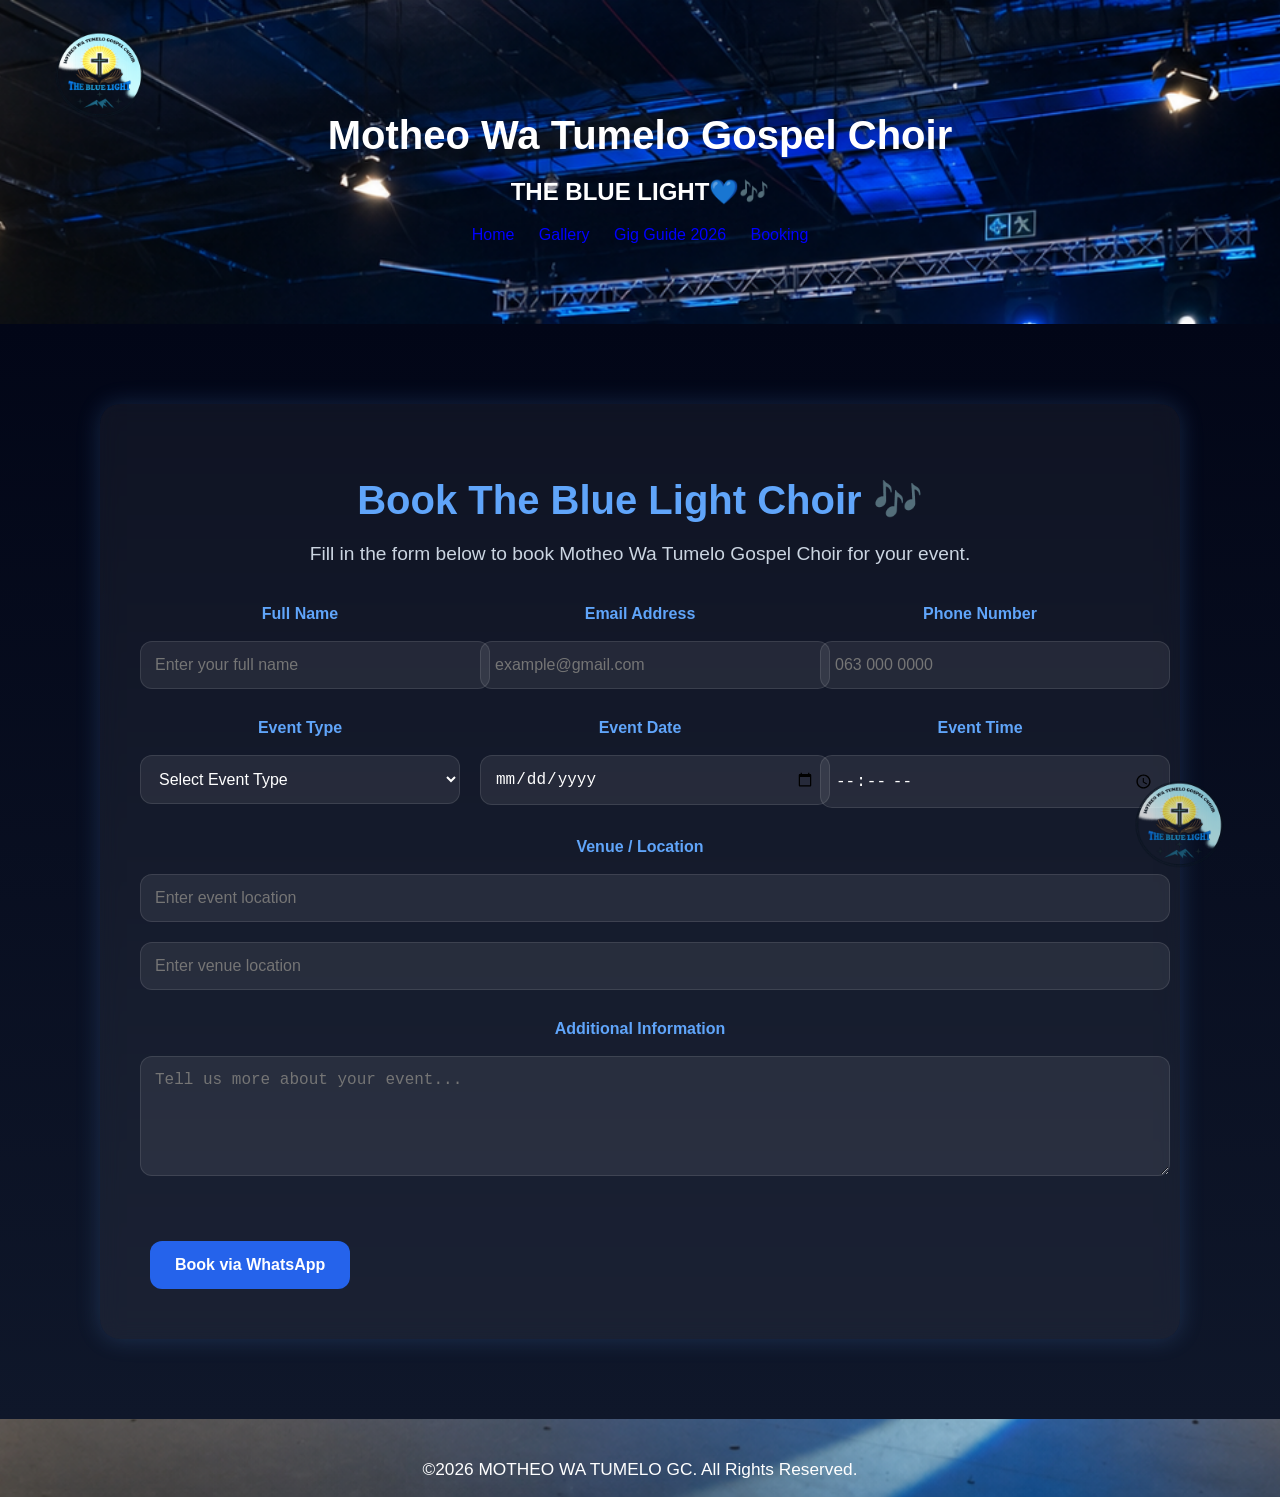
<file: booking.html>
<!DOCTYPE html>
<html lang="en">
<head>
<meta charset="UTF-8">
<meta name="viewport" content="width=device-width, initial-scale=1.0">
<title>Motheo Wa Tumelo Gospel Choir</title>

<!-- Top-left logo -->
<img src="T.logo.png" alt="Motheo Logo" class="logo-top">

<!-- Bottom-right logo -->
<img src="T.logo.png" alt="Motheo Logo" class="logo-bottom">

<style>
body {font-family: Arial; margin:0; background:#0f172a; color:white;}
nav a {color:blue; margin:10px; text-decoration:none;}
.hero {text-align:center; padding:80px 20px;}
.section {padding:40px;}
.card {background:#1e293b; padding:20px; margin:10px 0; border-radius:10px;}
button {padding:10px 20px; margin:10px; border:none; background:gold; cursor:pointer;}
input, textarea, select {width:100%; padding:10px; margin:10px 0;}
.gallery img {width:200px; margin:10px; border-radius:10px;}
.hidden {display:none;}

body {
      margin: 0;
      font-family: Arial, sans-serif;
      background: url('BackG1.png') no-repeat center center/cover;
      color: white;
      text-align: center;
    }

    .overlay {
      background: rgba(0, 0, 0, 0.6);
      min-height: 100vh;
      padding: 40px 20px;
    }

/* Top-left logo */
.logo-top {
  position: fixed;
  top: 25px;
  left: 25px;
  width: 150px;  /* adjust size */
  z-index: 1000;
}

/* Bottom-right logo */
.logo-bottom {
  position: fixed;
  bottom: 25px;
  right: 25px;
  width: 150px;  /* adjust size */
  z-index: 1000;
  opacity: 0.8; /* optional, slightly transparent */
}

    h1 {
      font-size: 2.5em;
      margin-bottom: 10px;
    }

    p {
      font-size: 1.2em;
    }

/* Container */
.package-buttons {
  display: flex;
  justify-content: center;
  gap: 12px;
  flex-wrap: wrap;
  margin-bottom: 20px;
}

/* Buttons */
.package-buttons button {
  background: #f4f4f4;
  border: 2px solid #0077cc;
  color: #0077cc;
  padding: 12px 20px;
  border-radius: 8px;
  font-size: 16px;
  font-weight: bold;
  cursor: pointer;
  transition: all 0.3s ease;
}

.package-buttons button:hover {
  background: #0077cc;
  color: white;
}

.package-buttons button.active {
  background: #0077cc;
  color: white;
  box-shadow: 0 4px 6px rgba(0,0,0,0.2);
}

/* Info box */
.package-info {
  
  max-width: 600px;
  margin: auto;
  padding: 20px;
  border: 2px solid #ddd;
  border-radius: 10px;
  box-shadow: 0 4px 8px rgba(0,0,0,0.1);
  color: #000; /* Black text */
}
.package-info h3 {
  margin-top: 0;
  font-weight: bold;
}

.package-info ul li {
  padding-left: 20px;
  margin-bottom: 6px;
}

.extra-btn {
    padding:15px 25px;
    border:none;
    border-radius:8px;
    background:#28a745; /* Green theme */
    color:#fff;
color: white;
    font-size:1rem;
    cursor:pointer;
    transition:0.3s;
    font-weight:bold;
  }
  .extra-btn:hover {
    background:#1e7e34;
  }
 
    .section {
      margin: 40px auto;
      max-width: 800px;
      background: rgba(255, 255, 255, 0.1);
      padding: 20px;
      border-radius: 12px;
    }

    .price-list {
      display: grid;
      grid-template-columns: repeat(auto-fit, minmax(150px, 1fr));
      gap: 15px;
      margin-top: 20px;
    }

    .price-item {
      background: rgba(255, 255, 255, 0.2);
      padding: 15px;
      border-radius: 8px;
      font-size: 1.1em;
      font-weight: bold;
    }

    form {
      display: flex;
      flex-direction: column;
      gap: 15px;
      margin-top: 20px;
    }

    input, textarea, select, button {
      padding: 12px;
      border: none;
      border-radius: 8px;
      font-size: 1em;
    }

    input, textarea, select {
      width: 100%;
    }

    button {
      background: #ff4081;
      color: white;
      font-weight: bold;
      cursor: pointer;
      transition: background 0.3s;
    }

    button:hover {
      background: #e73370;
    }

.booking-section {
    padding: 80px 20px;
    background: linear-gradient(to bottom, #020617, #0f172a);
}

.booking-container {
    max-width: 1000px;
    margin: auto;
    background: rgba(255,255,255,0.05);
    border-radius: 20px;
    padding: 40px;
    backdrop-filter: blur(10px);
    box-shadow: 0 0 25px rgba(96,165,250,0.2);
}

.booking-header {
    text-align: center;
    margin-bottom: 40px;
}

.booking-header h2 {
    color: #60A5FA;
    font-size: 2.5rem;
    margin-bottom: 10px;
}

.booking-header p {
    color: #cbd5e1;
}

/* GRID */
.form-grid {
    display: grid;
    grid-template-columns: repeat(auto-fit, minmax(250px, 1fr));
    gap: 20px;
}

.full-width {
    grid-column: 1 / -1;
}

/* INPUTS */
.input-group {
    display: flex;
    flex-direction: column;
}

.input-group label {
    margin-bottom: 8px;
    font-weight: bold;
    color: #60A5FA;
}

.input-group input,
.input-group select,
.input-group textarea {
    padding: 14px;
    border: 1px solid rgba(255,255,255,0.1);
    border-radius: 12px;
    background: rgba(255,255,255,0.08);
    color: white;
    font-size: 1rem;
    transition: 0.3s ease;
}

.input-group input:focus,
.input-group select:focus,
.input-group textarea:focus {
    outline: none;
    border-color: #60A5FA;
    box-shadow: 0 0 15px rgba(96,165,250,0.5);
}

/* BUTTONS */
.booking-buttons {
    display: flex;
    gap: 15px;
    margin-top: 30px;
    flex-wrap: wrap;
}

.submit-btn,
.whatsapp-btn {
    padding: 15px 25px;
    border-radius: 12px;
    border: none;
    font-weight: bold;
    text-decoration: none;
    cursor: pointer;
    transition: 0.3s;
}

.submit-btn {
    background: #2563eb;
    color: white;
}

.submit-btn:hover {
    background: #1d4ed8;
    box-shadow: 0 0 20px rgba(96,165,250,0.6);
}

.whatsapp-btn {
    background: #16a34a;
    color: white;
    display: flex;
    align-items: center;
    justify-content: center;
}

.whatsapp-btn:hover {
    background: #15803d;
}

#form-status {
    margin-top: 20px;
    font-weight: bold;
    color: #60A5FA;
}

/* MOBILE */
@media (max-width: 768px) {

    .booking-container {
        padding: 25px;
    }

    .booking-header h2 {
        font-size: 2rem;
    }

    .booking-buttons {
        flex-direction: column;
    }

    .submit-btn,
    .whatsapp-btn {
        width: 100%;
        text-align: center;
    }
}


    footer {
      margin-top: 40px;
      font-size: 0.9em;
    }

</style>
</head>

<body>

<header>

<!-- HOME -->
<section class="hero" id="home">
<h1>Motheo Wa Tumelo Gospel Choir</h1>
<h2><b>THE BLUE LIGHT💙🎶</b></h2>

<nav>
<a href="index.html">Home</a>
<a href="gallery.html">Gallery</a>
<a href="events.html">Gig Guide 2026</a>
<a href="booking.html">Booking</a>

</nav>
</header>

<!-- BOOKING -->
<section id="booking" class="booking-section">
    <div class="booking-container">

        <div class="booking-header">
            <h2>Book The Blue Light Choir 🎶</h2>
            <p>
                Fill in the form below to book Motheo Wa Tumelo Gospel Choir for your event.
            </p>
        </div>

        <form id="bookingForm" class="booking-form">

            <!-- PERSONAL INFO -->
            <div class="form-grid">

                <div class="input-group">
                    <label>Full Name</label>
                    <input type="text" name="name" placeholder="Enter your full name" required>
                </div>

                <div class="input-group">
                    <label>Email Address</label>
                    <input type="email" name="email" placeholder="example@gmail.com" required>
                </div>

                <div class="input-group">
                    <label>Phone Number</label>
                    <input type="tel" name="phone" placeholder="063 000 0000" required>
                </div>

                <div class="input-group">
                    <label>Event Type</label>
                    <select name="event" required>
                        <option value="">Select Event Type</option>
                        <option>Wedding</option>
                        <option>Church Service</option>
                        <option>Funeral</option>
                        <option>Festival</option>
                        <option>Concert</option>
                        <option>Community Event</option>
                        <option>Birthday Celebration</option>
                        <option>Other</option>
                    </select>
                </div>

                <div class="input-group">
                    <label>Event Date</label>
                    <input type="date" name="date" required>
                </div>

                <div class="input-group">
                    <label>Event Time</label>
                    <input type="time" name="time" required>
                </div>

                <div class="input-group full-width">
                    <label>Venue / Location</label>
                    <input type="text" name="location" placeholder="Enter event location" required>

                      <input type="text"
                           name="location"
                           placeholder="Enter venue location"
                           required>
                </div>

                <div class="input-group full-width">
                    <label>Additional Information</label>
                    <textarea name="message" rows="5" placeholder="Tell us more about your event..."></textarea>
                </div>

            </div>

            <!-- BUTTONS -->
              <div class="booking-buttons">
    <button type="submit" class="submit-btn">
        Book via WhatsApp
    </button>
</div>
</form>
</div>
</section>

<footer>
<p>&copy;2026 MOTHEO WA TUMELO GC. All Rights Reserved.</p>
</footer>
</body>
      
      <script>
document.getElementById("bookingForm").addEventListener("submit", function(e) {

    e.preventDefault();

    // GET FORM VALUES
    let name = document.querySelector('input[name="name"]').value;
    let email = document.querySelector('input[name="email"]').value;
    let phone = document.querySelector('input[name="phone"]').value;
    let eventType = document.querySelector('select[name="event"]').value;
    let date = document.querySelector('input[name="date"]').value;
    let time = document.querySelector('input[name="time"]').value;
    let location = document.querySelector('input[name="location"]').value;
    let message = document.querySelector('textarea[name="message"]').value;

    // YOUR WHATSAPP NUMBER
    let whatsappNumber = "27636404100";

    // CREATE BOOKING MESSAGE
    let bookingMessage =
`🎶 *NEW CHOIR BOOKING REQUEST* 🎶

👤 Full Name: ${name}
📧 Email: ${email}
📞 Phone: ${phone}

🎤 Event Type: ${eventType}
📅 Event Date: ${date}
⏰ Event Time: ${time}
📍 Venue: ${location}

📝 Additional Information:
${message}`;

      /* ENCODE MESSAGE */

    let encodedMessage =
    encodeURIComponent(bookingMessage);

    /* OPEN WHATSAPP */

    let whatsappURL =
    `https://wa.me/${whatsappNumber}?text=${encodedMessage}`;

    window.open(whatsappURL, "_blank");

});

</script>
</file>
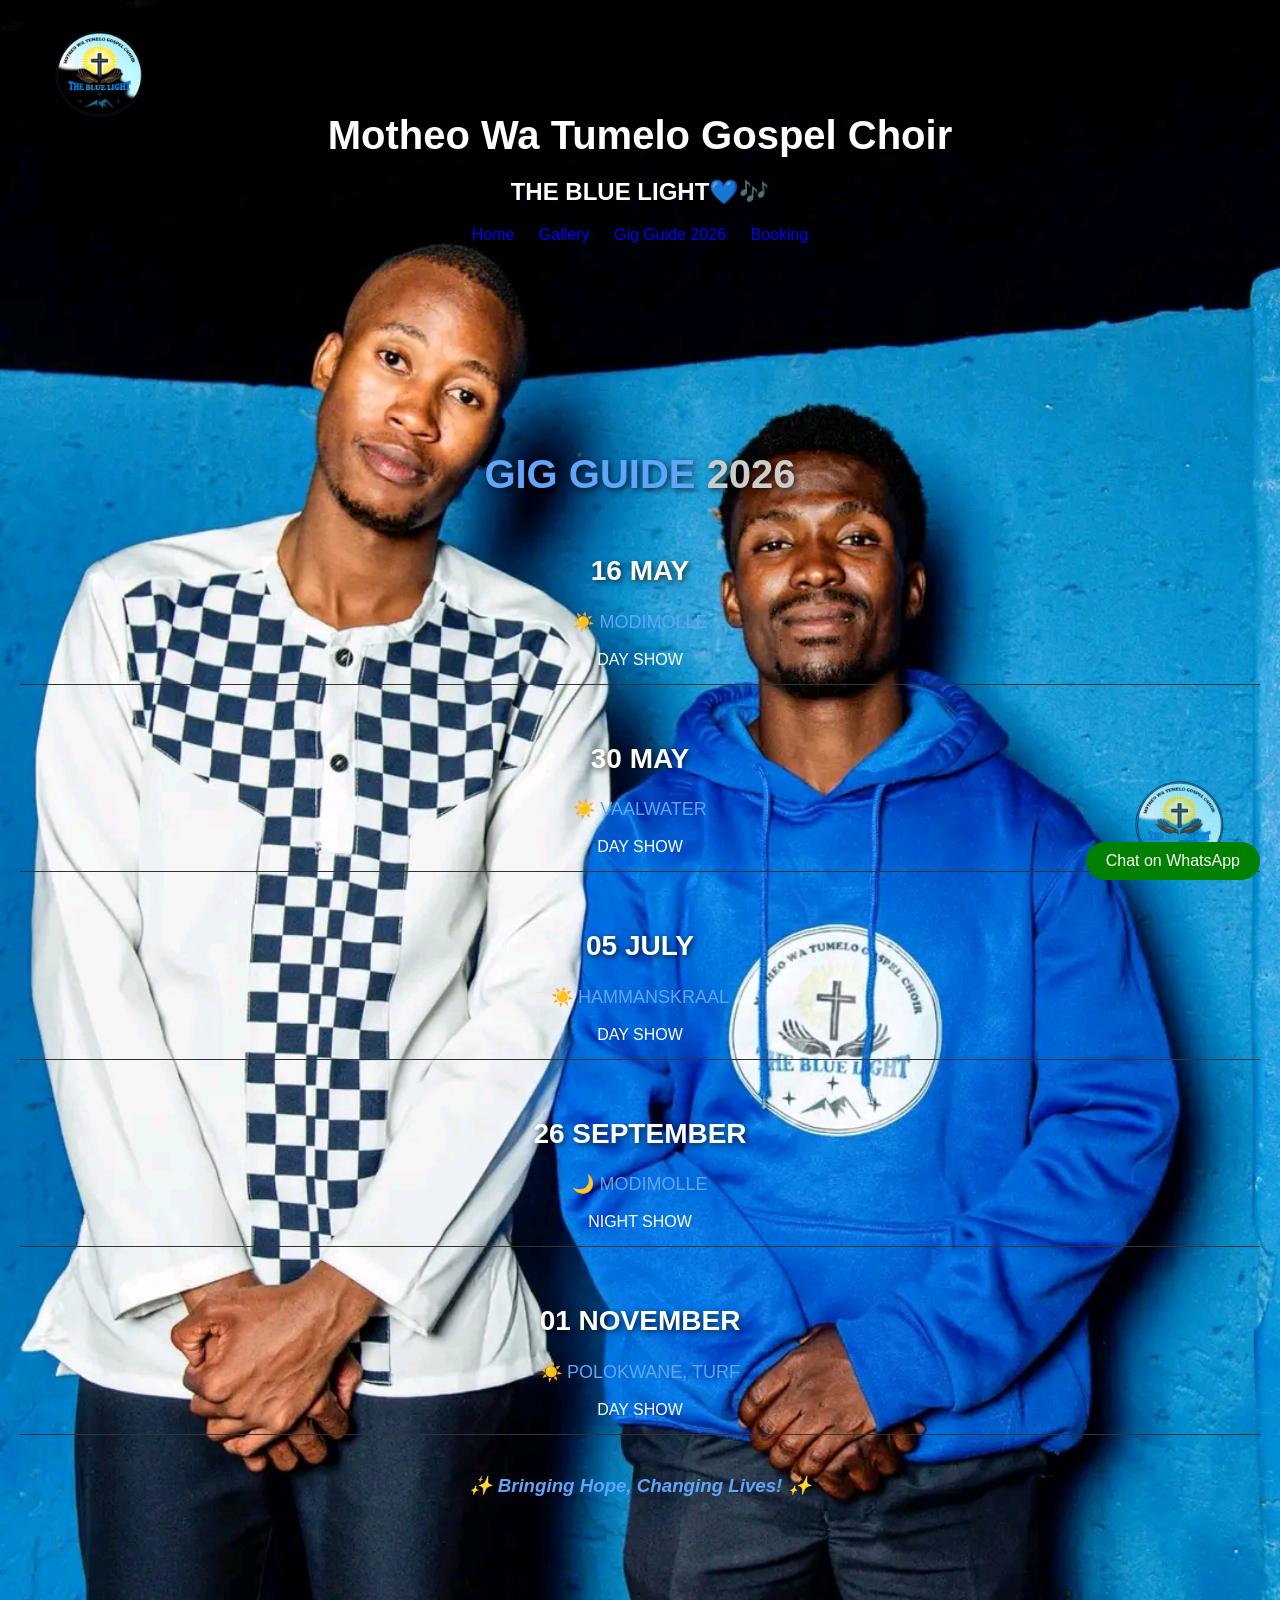
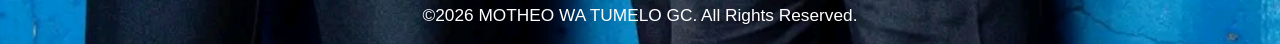
<file: events.html>
<!DOCTYPE html>
<html lang="en">
<head>
<meta charset="UTF-8">
<meta name="viewport" content="width=device-width, initial-scale=1.0">
      <meta name="google-site-verification" content="_q5lcC1KCDZwu8siCbTtjM_qPdsYWHhWWLYxPOqnLzg" />
<title>Motheo Wa Tumelo Gospel Choir</title>

<!-- Top-left logo -->
<img src="T.logo.png" alt="Motheo Logo" class="logo-top">

<!-- Bottom-right logo -->
<img src="T.logo.png" alt="Motheo Logo" class="logo-bottom">

<style>
body {font-family: Arial; margin:0; background:#0f172a; color:white;}
nav a {color:BLUE; margin:10px; text-decoration:none;}
.hero {text-align:center; padding:80px 20px;}
.section {padding:40px;}
.card {background:#1e293b; padding:20px; margin:10px 0; border-radius:10px;}
button {padding:10px 20px; margin:10px; border:none; background:gold; cursor:pointer;}
input, textarea, select {width:100%; padding:10px; margin:10px 0;}
.gallery img {width:200px; margin:10px; border-radius:10px;}
.hidden {display:none;}

body {
      margin: 0;
      font-family: Arial, sans-serif;
      background: url('GIG.jpg') no-repeat center center/cover;
      color: white;
      text-align: center;
    }

    .overlay {
      background: rgba(0, 0, 0, 0.6);
      min-height: 100vh;
      padding: 40px 20px;
    }

/* Top-left logo */
.logo-top {
  position: fixed;
  top: 25px;
  left: 25px;
  width: 150px;  /* adjust size */
  z-index: 1000;
}

/* Bottom-right logo */
.logo-bottom {
  position: fixed;
  bottom: 25px;
  right: 25px;
  width: 150px;  /* adjust size */
  z-index: 1000;
  opacity: 0.8; /* optional, slightly transparent */
}

    h1 {
      font-size: 2.5em;
      margin-bottom: 10px;
    }

    p {
      font-size: 1.2em;
    }

/* Container */
.package-buttons {
  display: flex;
  justify-content: center;
  gap: 12px;
  flex-wrap: wrap;
  margin-bottom: 20px;
}

/* Buttons */
.package-buttons button {
  background: #f4f4f4;
  border: 2px solid #0077cc;
  color: #0077cc;
  padding: 12px 20px;
  border-radius: 8px;
  font-size: 16px;
  font-weight: bold;
  cursor: pointer;
  transition: all 0.3s ease;
}

.package-buttons button:hover {
  background: #0077cc;
  color: white;
}

.package-buttons button.active {
  background: #0077cc;
  color: white;
  box-shadow: 0 4px 6px rgba(0,0,0,0.2);
}

/* Info box */
.package-info {
  
  max-width: 600px;
  margin: auto;
  padding: 20px;
  border: 2px solid #ddd;
  border-radius: 10px;
  box-shadow: 0 4px 8px rgba(0,0,0,0.1);
  color: #000; /* Black text */
}
.package-info h3 {
  margin-top: 0;
  font-weight: bold;
}

.package-info ul li {
  padding-left: 20px;
  margin-bottom: 6px;
}

.extra-btn {
    padding:15px 25px;
    border:none;
    border-radius:8px;
    background:#28a745; /* Green theme */
    color:#fff;
color: white;
    font-size:1rem;
    cursor:pointer;
    transition:0.3s;
    font-weight:bold;
  }
  .extra-btn:hover {
    background:#1e7e34;
  }
 
    .section {
      margin: 40px auto;
      max-width: 800px;
      background: rgba(255, 255, 255, 0.1);
      padding: 20px;
      border-radius: 12px;
    }

    .price-list {
      display: grid;
      grid-template-columns: repeat(auto-fit, minmax(150px, 1fr));
      gap: 15px;
      margin-top: 20px;
    }

    .price-item {
      background: rgba(255, 255, 255, 0.2);
      padding: 15px;
      border-radius: 8px;
      font-size: 1.1em;
      font-weight: bold;
    }

    form {
      display: flex;
      flex-direction: column;
      gap: 15px;
      margin-top: 20px;
    }

    input, textarea, select, button {
      padding: 12px;
      border: none;
      border-radius: 8px;
      font-size: 1em;
    }

    input, textarea, select {
      width: 100%;
    }

    button {
      background: #ff4081;
      color: white;
      font-weight: bold;
      cursor: pointer;
      transition: background 0.3s;
    }

    button:hover {
      background: #e73370;
    }

.gig-guide {
    background: transparent; 
    color: white;
    text-align: center;
    padding: 50px 20px;
}

.gig-guide h1 {
    font-size: 40px;
    color: #60A5FA;
    text-shadow: 2px 2px 6px rgba(0, 0, 0, 0.7); /* improves readability on images */
}

.gig-guide h1 span {
    color: #ccc;
    text-shadow: 2px 2px 6px rgba(0, 0, 0, 0.7);
}

.event {
    margin: 20px 0;
    padding: 15px;
    border-bottom: 1px solid #333;
}

.event h2 {
    font-size: 28px;
    color: #fff;
    text-shadow: 2px 2px 6px rgba(0, 0, 0, 0.7);
}

.event p {
    font-size: 18px;
    color: #60A5FA;
}

.footer-text {
    margin-top: 40px;
    font-style: italic;
    color: #60A5FA;
}
    footer {
      margin-top: 40px;
      font-size: 0.9em;
    }

</style>
</head>

<body>

<header>

<!-- HOME -->
<section class="hero" id="home">
<h1>Motheo Wa Tumelo Gospel Choir</h1>
<h2><b>THE BLUE LIGHT💙🎶</b></h2>

<nav>
<a href="index.html">Home</a>
<a href="gallery.html">Gallery</a>
<a href="events.html">Gig Guide 2026</a>
<a href="booking.html">Booking</a>

</nav>
</header>

<!-- EVENTS -->

<section class="gig-guide">
    <div class="container">

        <h1><br>GIG GUIDE <span>2026</span></h1>

        <div class="event">
            <h2>16 MAY</h2>
            <p>☀️ MODIMOLLE</p>
            <span>DAY SHOW</span>
        </div>

        <div class="event">
            <h2>30 MAY</h2>
            <p>☀️ VAALWATER</p>
            <span>DAY SHOW</span>
        </div>

        <div class="event">
            <h2>05 JULY</h2>
            <p>☀️ HAMMANSKRAAL</p>
            <span>DAY SHOW</span>
        </div>

        <div class="event">
            <h2>26 SEPTEMBER</h2>
            <p>🌙 MODIMOLLE</p>
            <span>NIGHT SHOW</span>
        </div>

        <div class="event">
            <h2>01 NOVEMBER</h2>
            <p>☀️ POLOKWANE, TURF</p>
            <span>DAY SHOW</span>
        </div>

        <div class="footer-text">
            <h3>✨ Bringing Hope, Changing Lives! ✨</h3>
        </div>

    </div>
</section>
<footer>
<p>&copy;2026 MOTHEO WA TUMELO GC. All Rights Reserved.</p>
</footer>

<a href="https://wa.me/27687005069" target="_blank"
   style="position:fixed; bottom:20px; right:20px; background:green; color:white; padding:10px 20px; border-radius:50px; text-decoration:none; z-index:1000;">
   Chat on WhatsApp
</a>

<script>
function scrollToSection(id){
 document.getElementById(id).scrollIntoView();
}

function buyTicket(){
 alert("Ticket system coming soon");
}

function submitBooking(e){
 e.preventDefault();
 alert("Booking saved (connect to database next)");
}
</file>
